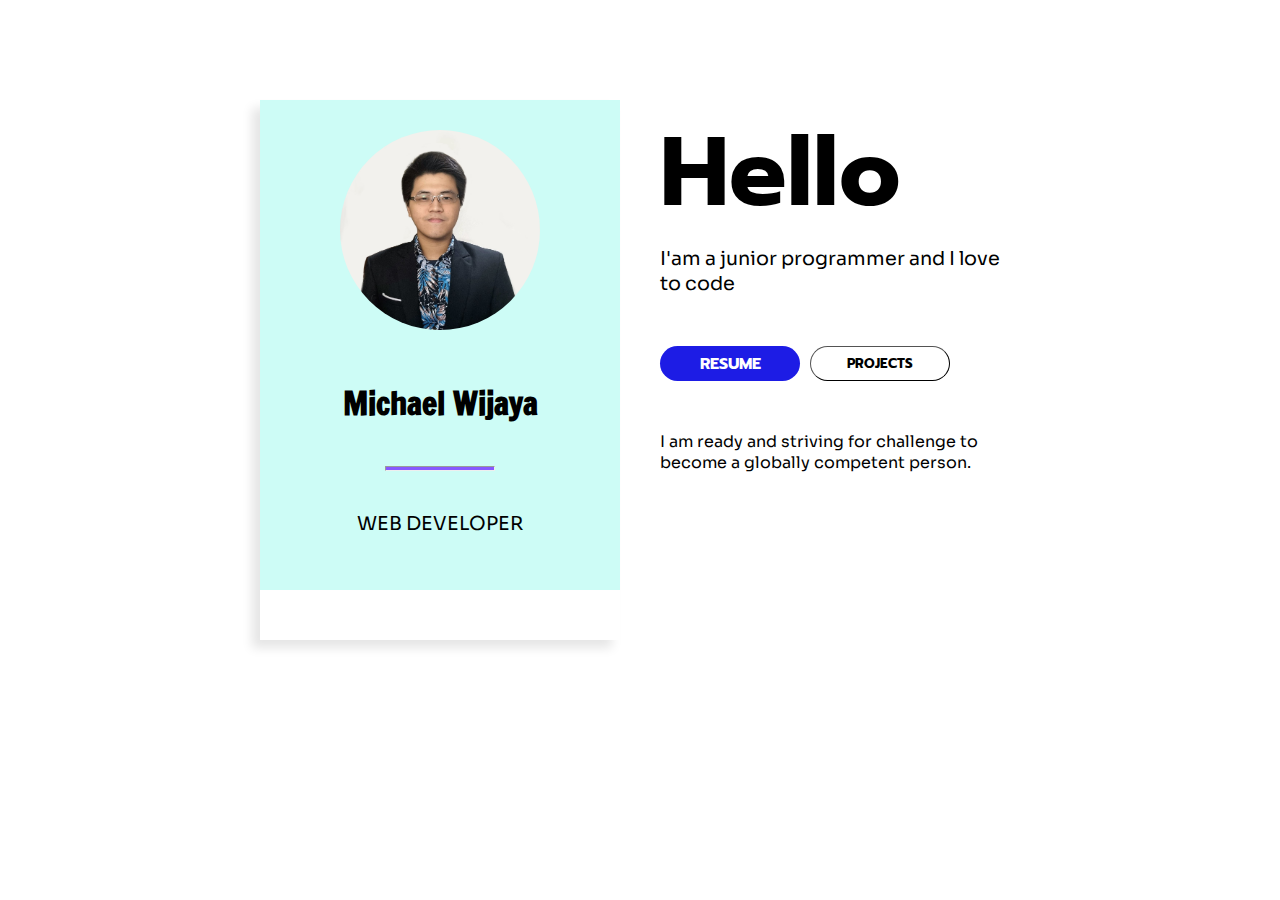
<file: index.html>
<!DOCTYPE html>
<html lang="en" dir="ltr">
  <head>
    <meta charset="utf-8">
    <meta name="viewport" content="width=device-width, initial scale=1.0">
    <title>Michael W</title>
    <link rel="stylesheet" href="style.css">
    <link href="https://fonts.googleapis.com/css2?family=Francois+One&family=Montserrat:wght@300;400&family=Pacifico&family=Prompt:wght@700&family=Sora:wght@300&display=swap" rel="stylesheet">
    <link rel="stylesheet" href="https://cdnjs.cloudflare.com/ajax/libs/font-awesome/6.2.0/css/all.min.css" integrity="sha512-xh6O/CkQoPOWDdYTDqeRdPCVd1SpvCA9XXcUnZS2FmJNp1coAFzvtCN9BmamE+4aHK8yyUHUSCcJHgXloTyT2A==" crossorigin="anonymous" referrerpolicy="no-referrer" />
    <script src="https://code.jquery.com/jquery-3.6.1.min.js" integrity="sha256-o88AwQnZB+VDvE9tvIXrMQaPlFFSUTR+nldQm1LuPXQ=" crossorigin="anonymous"></script>
    <script>
      $(function(){
        $('#header').load('header.html');
        $('#footer').load('footer.html');
      })
    </script>
  </head>
  <body id="home">
    <!-- Navigation Bar -->
    <div id="header"></div>
    <!-- Home -->
    <div class="container-home">
      <div class="container-img">
        <img class="img-profile" src="Images/profile-photo.JPG" alt="profile-photo">
        <h1 class="name">Michael Wijaya</h1>
        <hr class="hr-home">
        <p class="p-intro">WEB DEVELOPER</p>
        <div class="container-footer-intro">
          <a href="https://id-id.facebook.com/" class="icon fa-brands fa-facebook"></a>
          <a href="https://twitter.com/i/flow/login" class="icon fa-brands fa-twitter"></a>
          <a href="https://www.instagram.com/" class="icon fa-brands fa-instagram"></a>
          <a href="https://github.com/" class="icon fa-brands fa-github"></a>
        </div>
      </div>

      <div class="container-intro">
        <h1 class="h1-intro">Hello</h1>
        <p class="p-intro">I'am a junior programmer and I love to code</p>
        <div class="container-btn">
          <a class="intro-btn btn-a" href="CV Web.pdf" download>resume</a>
          <button class="intro-btn btn-b" name="projects-btn">projects</button>
        </div>

        <p class="p-intro-1">I am ready and striving for challenge to become a globally competent person.</p>
      </div>
    </div>
    <!-- Footer -->
    <div id="footer"></div>


  </body>
</html>
</file>
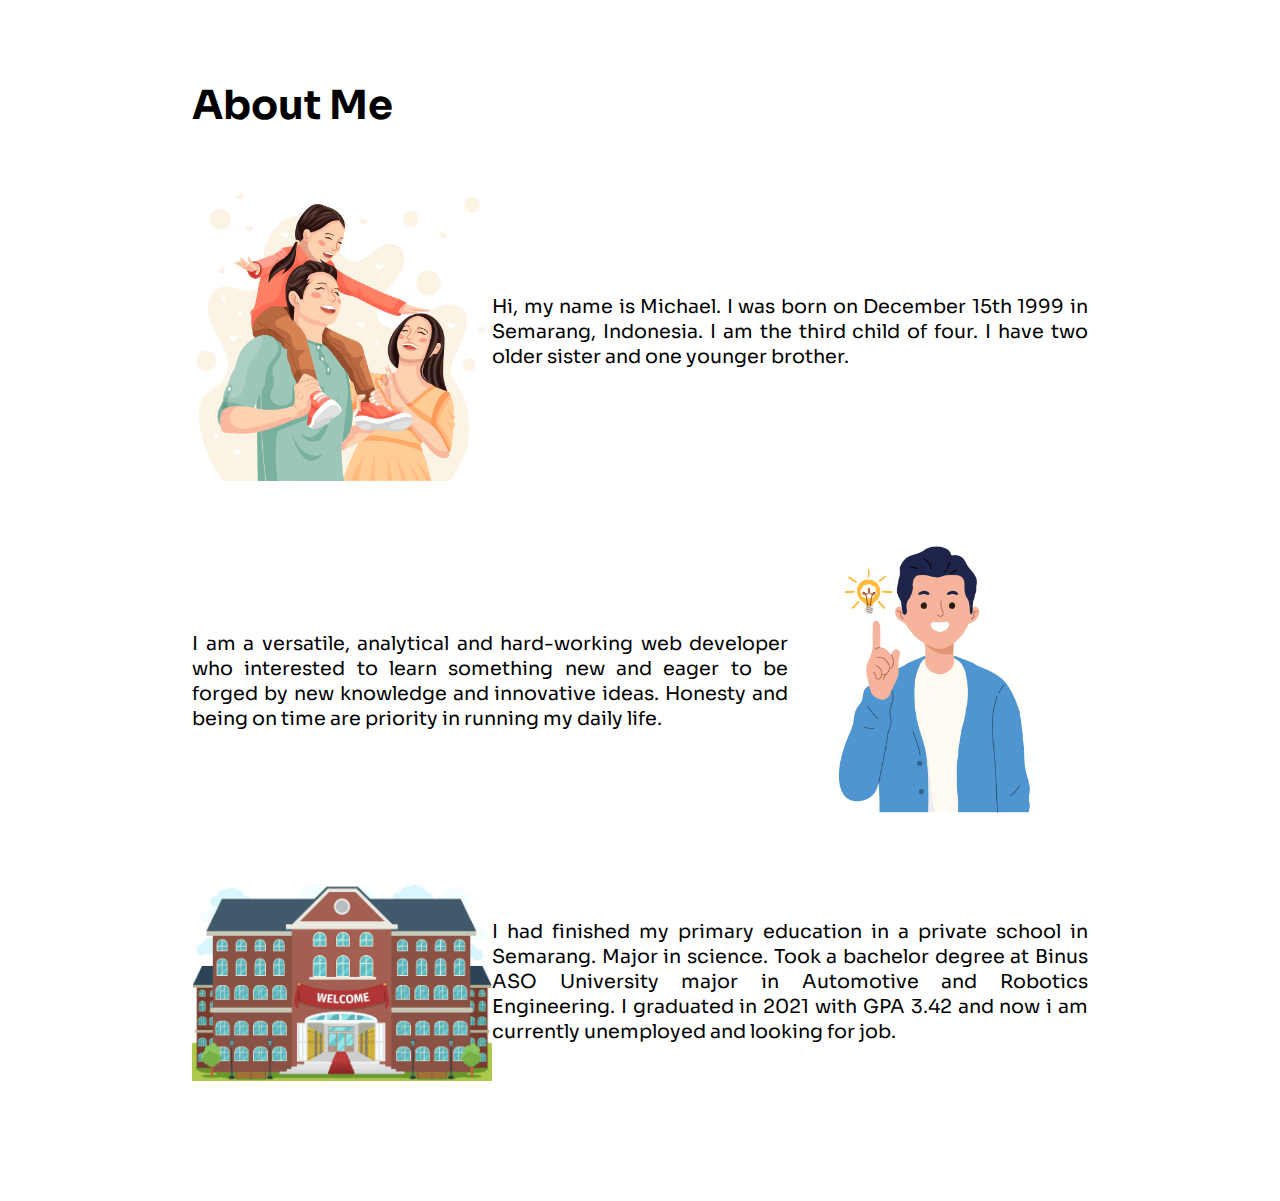
<file: aboutme.html>
<!DOCTYPE html>
<html lang="en" dir="ltr">
  <head>
    <meta charset="utf-8">
    <meta name="viewport" content="width=device-width, initial scale=1.0">
    <title>About Me</title>
    <link rel="stylesheet" href="style.css">
    <link href="https://fonts.googleapis.com/css2?family=Francois+One&family=Montserrat:wght@300;400&family=Pacifico&family=Prompt:wght@700&family=Sora:wght@300&display=swap" rel="stylesheet">
    <link rel="stylesheet" href="https://cdnjs.cloudflare.com/ajax/libs/font-awesome/6.2.0/css/all.min.css" integrity="sha512-xh6O/CkQoPOWDdYTDqeRdPCVd1SpvCA9XXcUnZS2FmJNp1coAFzvtCN9BmamE+4aHK8yyUHUSCcJHgXloTyT2A==" crossorigin="anonymous" referrerpolicy="no-referrer" />
    <script src="https://code.jquery.com/jquery-3.6.1.min.js" integrity="sha256-o88AwQnZB+VDvE9tvIXrMQaPlFFSUTR+nldQm1LuPXQ=" crossorigin="anonymous"></script>
    <script>
      $(function(){
        $('#header').load('header.html');
        $('#footer').load('footer.html');
      })
    </script>
  </head>
  <body id="aboutme">
    <div id="header"></div>
    <div class="container-body">
      <h1 class="title">About Me</h1>
      <div class="container-main a">
        <img class="img-style" src="images/family-img.jpg" alt="Family">
        <p class="content">Hi, my name is Michael. I was born on December 15th 1999 in Semarang, Indonesia. I am the third child of four. I have two older sister and one younger brother.</p>
      </div>
      <div class="container-main b">
        <p class="content">I am a versatile, analytical and hard-working web
developer who interested to learn something
new and eager to be forged by new knowledge
and innovative ideas. Honesty and being on
time are priority in running my daily life. </p>
        <img class="img-style" src="images/personality-img.jpg" alt="Personality">
      </div>
      <div class="container-main c">
        <img class="img-style" src="images/school-img.jpg" alt="School">
        <p class="content">I had finished my primary education in a private school in Semarang. Major in science. Took a bachelor degree at Binus ASO University major in Automotive and Robotics Engineering. I graduated in 2021 with GPA 3.42 and now i am currently unemployed and looking for job.</p>
      </div>
    </div>

    <!-- Footer -->
    <div id="footer" class="nonfixed"></div>
  </body>
</html>
</file>
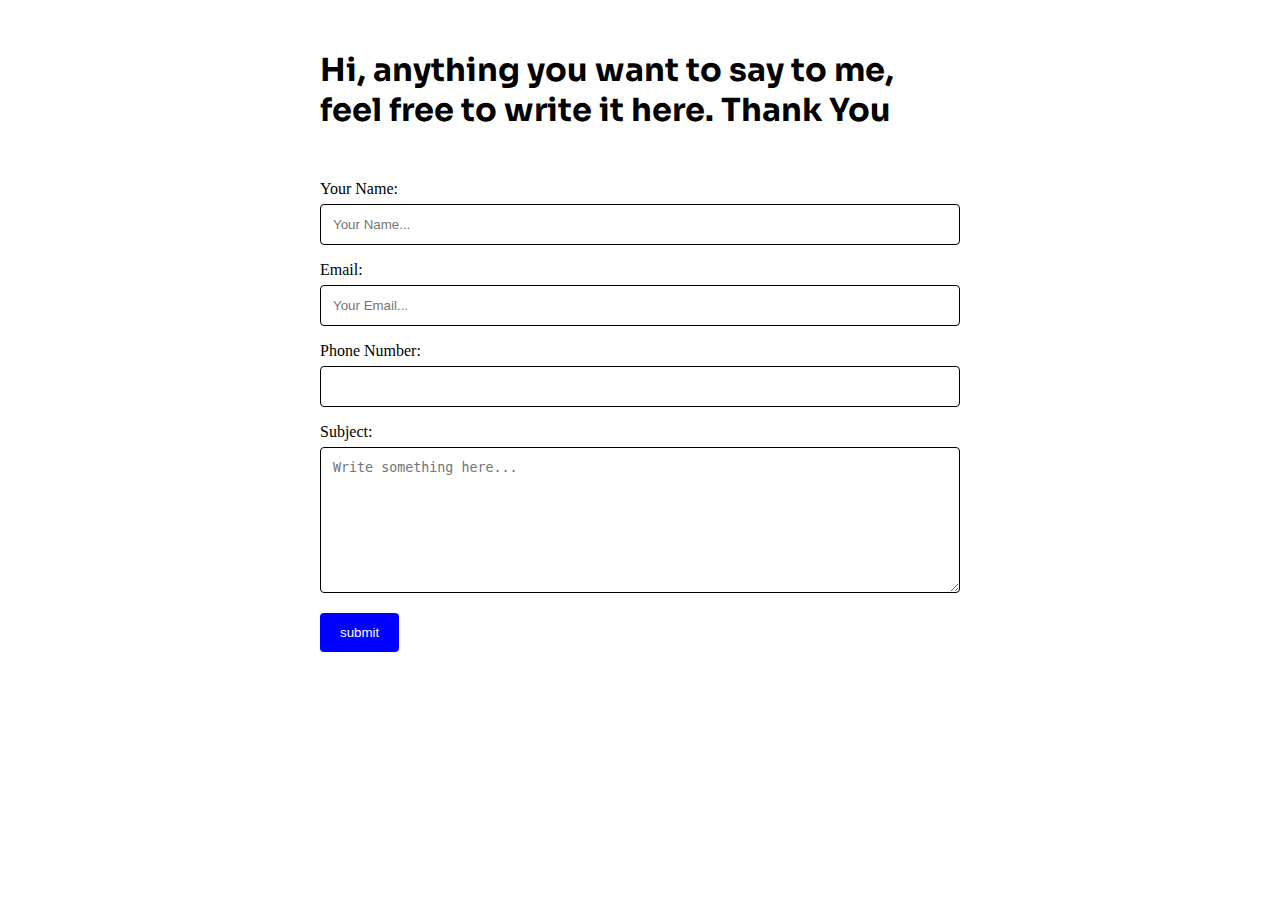
<file: contactme.html>
<!DOCTYPE html>
<html lang="en" dir="ltr">
  <head>
    <meta charset="utf-8">
    <meta name="viewport" content="width=device-width, initial scale=1.0">
    <title>Contact Me</title>
    <link rel="stylesheet" href="style.css">
    <link href="https://fonts.googleapis.com/css2?family=Francois+One&family=Montserrat:wght@300;400&family=Pacifico&family=Prompt:wght@700&family=Sora:wght@300&display=swap" rel="stylesheet">
    <link rel="stylesheet" href="https://cdnjs.cloudflare.com/ajax/libs/font-awesome/6.2.0/css/all.min.css" integrity="sha512-xh6O/CkQoPOWDdYTDqeRdPCVd1SpvCA9XXcUnZS2FmJNp1coAFzvtCN9BmamE+4aHK8yyUHUSCcJHgXloTyT2A==" crossorigin="anonymous" referrerpolicy="no-referrer" />
    <script src="https://code.jquery.com/jquery-3.6.1.min.js" integrity="sha256-o88AwQnZB+VDvE9tvIXrMQaPlFFSUTR+nldQm1LuPXQ=" crossorigin="anonymous"></script>
    <script>
      $(function(){
        $('#header').load('header.html');
        $('#footer').load('footer.html');
      })
    </script>
  </head>
  <body id="contactme">
    <div id="header"></div>

    <!-- Content -->
    <div class="title-contactme">
      <h1>Hi, anything you want to say to me, feel free to write it here. Thank You</h1>
    </div>
    <div class="container-form">
      <form class="" action="index.html" method="post">
        <label for="name">Your Name:</label>
        <input type="text" id="name" name="name" placeholder="Your Name...">

        <label for="email">Email:</label>
        <input type="text" name="emailaddress" placeholder="Your Email...">

        <label for="phonenumber">Phone Number:</label>
        <input type="number" name="phonenumber" value="">

        <label for="subject">Subject:</label>
        <textarea id="subject" name="subject" placeholder="Write something here..." rows="8" cols="80"></textarea>

        <input type="submit" value="submit">
      </form>
    </div>


    <!-- Footer -->
    <div id="footer"></div>


  </body>
</html>
</file>
<file: style.css>
*, html{
  margin: 0;
  padding: 0;
}

:root{
  --main-font-family : Sora;
  --cursor-hover-color: #A5C9CA;
  --primary-color: #CDFCF6;
}

/* Navigation Bar */
.container-navbar{
  background-color: var(--primary-color);
  width: 100%;
  height: 8vh;
  display: flex;
  justify-content: space-between;
  align-items: center;
}
.container-nav-brand{
  margin-left: 120px;
}
.nav-brand{
  color: black;
  font-family: Pacifico;
  font-size: 1.6em;
}
.container-nav-menu{
  display: flex;
  justify-content: space-between;
  width: 30%;
  margin-right: 120px;
}
.nav-menu{
  text-decoration: none;
  color: black;
  font-family: Montserrat;
  cursor: pointer;
}
.nav-menu:hover{
  color: var(--cursor-hover-color);
  transition-duration: 0.3s;
}
.hamburger{
  display: none;
  cursor: pointer;
  margin-right: 25px;
}
.bar{
  display: block;
  width: 25px;
  height: 3px;
  margin: 5px auto;
  -webkit-transition: all 0.3s ease;
  transition: all 0.3s ease;
  background-color: black;
}
/* Home Page */
.container-home{
  margin: 100px;
  display: flex;
  justify-content: center;
  align-items: center;
  background-color: white;
}
/* Home 1st part */
.container-img{
  width: 360px;
  height: 540px;
  background-color: #CDFCF6;
  text-align: center;
  display: flex;
  flex-direction: column;
  box-shadow: -8px 8px 10px rgba(0, 0, 0, 0.1);

}
.img-profile{
  width: 200px;
  border-radius: 100%;
  margin-top: 20px;
  margin: 30px auto;
}
.name{
  font-family: Francois One;
  margin-top: 20px;
}
.hr-home{
  width: 30%;
  height: 3px;
  margin: 40px auto;
  background-color: #8758FF;
  color: #8758FF;
}
.p-intro{
  font-family: Sora;
  font-size: 1.2em;
}
.p-intro-1{
  font-family: Sora;
  font-size: 1em;
}
.container-footer-intro{
  background-color: white;
  height: 50px;
  margin-top: auto;
  display: flex;
  align-items: center;
  justify-content: center;
}
.icon{
  font-size: 25px;
  padding: 0 15px;
  cursor: pointer;
}
/* Home 2nd part */
.container-intro{
  width: 360px;
  height: 540px;
  margin-left: 40px;
}
.h1-intro{
  font-size: 6em;
  font-family: Prompt;
  font-weight: bolder;
}
.container-btn{
  display: flex;
  align-items: ;
  width: 100%;
  margin: 50px 0;
}
.intro-btn{
  width: 140px;
  height: 35px;
  margin-right: 10px;
  text-transform: uppercase;
  font-family: Prompt;
  font-weight: bolder;
  border-radius: 50px;
  border-width: thin;
  display: flex;
  justify-content: center;
  align-items: center;
  text-decoration: none;

}
.btn-a{
  color: white;
  background-color: #1D1CE5;
  border-color: #1D1CE5;

  border-color: black;

}
.btn-a:hover{
  color: black;
  background-color: white;
  border-width: thin;
  border: 2px solid;
  transition-duration: 0.3s;
}
.btn-b{
  background-color: white;
}
.btn-b:hover{
  background-color: #1D1CE5;
  color: white;
  border: none;
  transition-duration: 0.3s;
}


/* Styling */
.container-footer-intro a, .item-6 a{
  text-decoration: none;
  color: black;
}


/* About Me Page */
.container-body{
  width: 60%;
  margin: 80px auto 120px auto;
  text-align: justify;
}
.title{
  font-family: var(--main-font-family);
  font-size: 2.5em;
}
.container-main{
  margin-top: 50px;
  display: flex;
  justify-content: space-between;
  align-items: center;
}
.img-style{
  width: 300px;
}
.content{
  width: 650px;
  font-family: var(--main-font-family);
  font-size: 1.2em;
}

/* Contact Me Page */
.title-contactme{
  font-family: var(--main-font-family);
}
.container-form, .title-contactme{
  width: 50%;
  margin: 50px auto;
}
input[type=text], input[type=number], textarea{
  width: 100%;
  padding: 12px;
  border: 1px solid;
  border-radius: 4px;
  box-sizing: border-box;
  margin-top: 6px;
  margin-bottom: 16px;
  resize: vertical;
}
input[type=submit]{
  background-color: blue;
  color: white;
  padding: 12px 20px;
  border: none;
  border-radius: 4px;
  cursor: pointer;
}

/* My project */
.myproject-h1{
  text-align: center;
  padding-top: 300px;
  font-family: monospace;
}

/* Footer */
.container-footer{
  position: fixed;
  bottom: 0;
  width: 100%;
  display: grid;
  grid-template-columns: auto auto;
  height: 100px;
}
#aboutme .container-footer{
  position: static;
}
.container-cr{
  margin: auto 0 auto 60px;
}
.grid-container{
  margin: 15px 60px 15px auto;
  display: grid;
  grid-template-columns: auto auto auto;
  width: 60%;
  text-align: center;
  align-items: center;
}
.p-footer, h4{
  font-family: Sora;
  font-size: 0.8em;
}
.icon-ft{
  font-size: 18px;
  margin: 0 5px;
}

/* Desktop smaller */
@media only screen and (max-width: 1600px) {
  .container-nav-brand{
    margin-left: 80px;
  }
  .container-nav-menu{
    width: 40%;
    margin-right: 80px;
  }
  .grid-container{
    margin: 15px 60px 15px auto;
    display: grid;
    width: 80%;
  }
  .container-body{
    width: 70%;
  }
}

/* Tablet */
@media only screen and (max-width: 1000px){
  .container-nav-brand{
    margin-left: 80px;
  }
  .container-nav-menu{
    width: 50%;
    margin-right: 80px;
  }
  .container-body{
    width: 80%;
  }
}

/* For smartphone */
@media only screen and (max-width: 800px) {
  /* Header (Navigation ) */
  .container-nav-brand{
    margin-left: 50px;
  }
  /* Hamburger Menu */
  .hamburger{
    display: block;
  }
  .hamburger.active .bar:nth-child(2){
    opacity: 0;
  }
  .hamburger.active .bar:nth-child(1){
    transform: translateY(8px) rotate(45deg);
  }
  .hamburger.active .bar:nth-child(3){
    transform: translateY(-8px) rotate(-45deg);
  }
  .container-nav-menu{
    position: fixed;
    left: -100%;
    top: 70px;
    flex-direction: column;
    background-color: var(--primary-color);
    width: 100%;
    text-align: center;
    transition: 0.3s;
  }
  .nav-menu{
    margin: 16px 0;
  }
  .container-nav-menu.active{
    left: 0;
  }
  /* Home */
  .container-home{
    flex-direction: column;
  }
  /* Home 2nd set */
  .container-intro{
    margin: 90px 0 0 0;
    width: 360px;
    height: 440px;
  }
  /* AboutMe Page */
  .container-main{
    margin-top: 50px;
    flex-direction: column;
  }
  .content{
    margin-top: 20px;
    margin-bottom: 70px;
    width: 100%;
  }
  .b{
     flex-direction: column-reverse;
  }
  /* Footer */
  .container-footer{
    position: static;
    margin: auto auto;
    text-align: center;
    width: inherit;
    display: block;
  }
  .container-cr{
    display: flex;
    align-items: center;
    justify-content: center;
    height: 100%;
    margin: 0;
  }
  .grid-container{
    display: none;
  }
}
</file>
